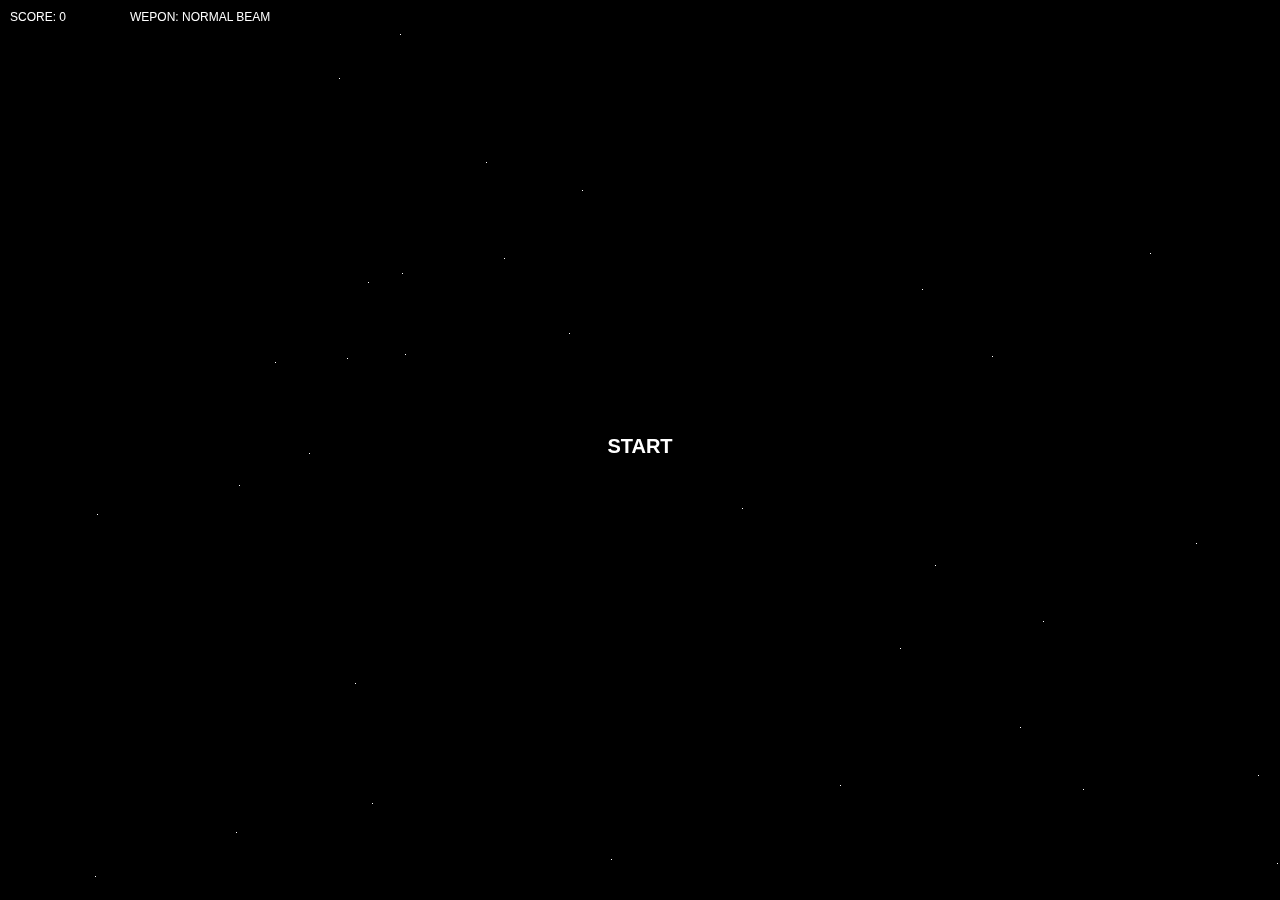
<file: astroid/index.html>
<!DOCTYPE html>
<html lang="en" >
<head>
  <meta charset="UTF-8">
  <title>CodePen - ASTEROIDS</title>
  <meta name="viewport" content="width=device-width, initial-scale=1, minimum-scale=1, maximum-scale=1, user-scalable=no"><link rel="stylesheet" href="./style.css">

</head>
<body>
<!-- partial:index.partial.html -->
<div id='container'>
    <canvas id='c'></canvas>
    <ul id='hud'>
        <li class='score'>SCORE: <span id='score'>0</span></li>
        <li>WEPON: <span id='wepon'>NORMAL BEAM</span></li>
    </ul>
    <div id='menu'>
        <h2 id='title'></h2>
        <div id='message'></div>
        <a href='#' id='start'>START</a>
    </div>
</div>
<!-- partial -->
  <script  src="./script.js"></script>
<!-- partial -->
</body>
</html>
</file>
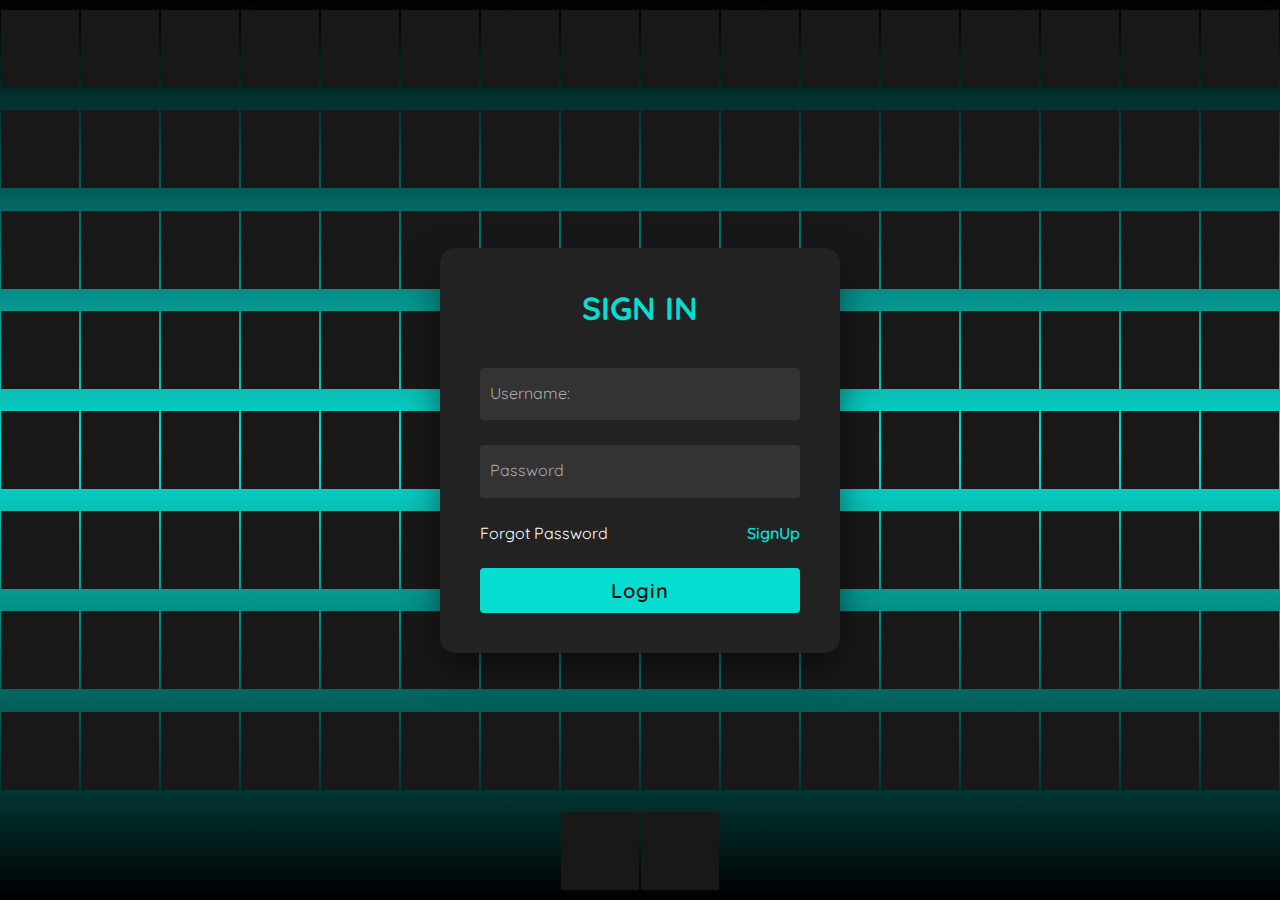
<file: login page/sign&login.html>
<!DOCTYPE html>
<html lang="en">
	<head>
		<meta charset="UTF-8">
		<meta http-equiv="X-UA-Compatible" content="IE=edge">
		<meta name="viewport" content="width=device-width,initial-scale=1.0">
		<link rel="stylesheet" type="text/css" href="sign&login.css">
		<title>Login Form</title>
		<h1>Login / SignUp</h1>
	</head>
	<body>
		<section>
			
			<span></span>
			<span></span>
			<span></span>
			<span></span>
			<span></span>
			<span></span>
			<span></span>
			<span></span>
			<span></span>
			<span></span>
			<span></span>
			<span></span>
			<span></span>
			<span></span>
			<span></span>
			<span></span>
			<span></span>
			<span></span>
			<span></span>
			<span></span>
			<span></span>
			<span></span>
			<span></span>
			<span></span>
			<span></span>
			<span></span>
			<span></span>
			<span></span>
			<span></span>
			<span></span>
			<span></span>
			<span></span>
			<span></span>
			<span></span>
			<span></span>
			<span></span>
			<span></span>
			<span></span>
			<span></span>
			<span></span>
			<span></span>
			<span></span>
			<span></span>
			<span></span>
			<span></span>
			<span></span>
			<span></span>
			<span></span>
			<span></span>
			<span></span>
			<span></span>
			<span></span>
			<span></span>
			<span></span>
			<span></span>
			<span></span>
			<span></span>
			<span></span>
			<span></span>
			<span></span>
			<span></span>
			<span></span>
			<span></span>
			<span></span>
			<span></span>
			<span></span>
			<span></span>
			<span></span>
			<span></span>
			<span></span>
			<span></span>
			<span></span>
			<span></span>
			<span></span>
			<span></span>
			<span></span>
			<span></span>
			<span></span>
			<span></span>
			<span></span>
			<span></span>
			<span></span>
			<span></span>
			<span></span>
			<span></span>
			<span></span>
			<span></span>
			<span></span>
			<span></span>
			<span></span>
			<span></span>
			<span></span>
			<span></span>
			<span></span>
			<span></span>
			<span></span>
			<span></span>
			<span></span>
			<span></span>
			<span></span>
			<span></span>
			<span></span>
			<span></span>
			<span></span>
			<span></span>
			<span></span>
			<span></span>
			<span></span>
			<span></span>
			<span></span>
			<span></span>
			<span></span>
			<span></span>
			<span></span>
			<span></span>
			<span></span>
			<span></span>
			<span></span>
			<span></span>
			<span></span>
			<span></span>
			<span></span>
			<span></span>
			<span></span>
			<span></span>
			<span></span>
			<span></span>
			<span></span>
			<span></span>
			<span></span>
			<div class="signin">
				<div class="content">
					<h2>Sign In</h2>
					<div class="form">
						<div class="inputBx">
							<input type="text" required>
							<i>Username: </i>
						</div>
						<div class="form">
						<div class="inputBx">
							<input type="password" required>
							<i>Password</i>
						</div>
						<div class="links">
							<a href="#">Forgot Password</a>
							<a href="signup.html">SignUp</a>
						</div>
						<div class="inputBx">
							<input type="submit" value="Login">
						</div>
					</div>
				</div>
			</div>
		</section>
	</body>
</file>
<file: astroid/style.css>
* {
    padding: 0;
    margin: 0;
}
body {
    background-color: #000000;
    color: #fff;
    font-size: 12px;
    font-family: Arial, Helvetica, sans-serif;
}
canvas {
    cursor: crosshair;
    position: absolute;
}

a {
    color: #fff;
    text-decoration: none;
    cursor: pointer;
}

#menu {
    position: absolute;
    top: 50%;
    margin-top: -45px;
    text-align: center;
    width: 100%;
}

#start {
    font-size: 20px;
    font-weight: bold;
}

#title {
    font-size: 24px;
    margin-bottom: 15px;
}

#message {
    font-size: 14px;
    margin-bottom: 30px;
}


#hud {
    position: absolute;
    top: 10px;
    left: 10px;
    list-style: none;
}

#menu, #hud {
    -moz-user-select: none;
    -webkit-user-select: none;
    -khtml-user-select: none;
}

#hud li.score {
    width: 120px;
    overflow: hidden;
}

#hud li {
    float: left;
    margin-right: 20px;
}
</file>
<file: login page/sign&login.css>
@import url("https://fonts.googleapis.com/css2?family=Quicksand:wght@300;400;500;600;700&display=swap");
*{
	margin: 0;
	padding: 0;
	box-sizing: border-box;
	font-family: 'Quicksand', sans-serif;
}
body{
	display: flex;
	justify-content: center;
	align-items: center;
	min-height: 100vh;
	background: #000;
}
section{
	position: absolute;
	width: 100vw;
	height: 100vh;
	display: flex;
	justify-content: center;
	align-items: center;
	gap: 2px;
	flex-wrap: wrap;
	overflow: hidden;
}
section::before{
	content: '';
	position: absolute;
	width: 100%;
	height: 100%;
	background: linear-gradient(#000,#08ddd2,#000);
	animation: animate 5s linear infinite;
}
@keyframes animate{
	0%
	{
		transform: translateY(-100%); 
	}
	100%
	{
		transform: translateY(100%);
	}
}
section span{
	position: relative;
	display: block;
	width: calc(6.25vw - 2px);
	height: calc(6.25vw - 2px);
	background: #181818;
	z-index: 2;
	transition: 1.5s;
}
section span:hover{
	background: #08ddd2;
	transition: 0s;
}
section .signin{
	position: absolute;
	width: 400px;
	background: #222;
	z-index: 1000;
	display: flex;
	justify-content: center;
	align-items: center;
	padding: 40px;
	border-radius: 15px;
	box-shadow: 0 15px 35px rgba(0,0,0,0.5);
}
section .signin .content{
	position: relative;
	width: 100%;
	display: flex;
	justify-content: center;
	align-items: center;
	flex-direction: column;
	gap: 40px;
}
section .signin .content h2{
	font-size: 2em;
	color: #08ddd2;
	text-transform: uppercase;
}
section .signin .content .form{
	width: 100%;
	display: flex;
	flex-direction: column;
	gap: 25px;
}
section .signin .content .form .inputBx{
	position: relative;
	width: 100%;
}
section .signin .content .form .inputBx input{
	position: relative;
	width: 100%;
	background: #333;
	border: none;
	outline: none;
	padding: 25px 10px 7.5px;
	border-radius: 4px;
	color: #fff;
	font-weight: 500;
	font-size: 1em;
}
section .signin .content .form .inputBx i{
	position: absolute;
	left: 0;
	padding: 15px 10px;
	font-style: normal;
	color: #aaa;
	transition: 0.5s;
	pointer-events: none;
}
.signin .content .form .inputBx input:focus ~ i,
.signin .content .form .inputBx input:focus ~ i{
	transform: translateY(-7.5px);
	font-size: 0.8em;
	color: #fff;
}
.signin .content .form .links{
	position: relative;
	width: 100%;
	display: flex;
	justify-content: space-between;
}
.signin .content .form .links a{
	color: #fff;
	text-decoration: none;
}
.signin .content .form .links a:nth-child(2){
	color: #08ddd2;
	font-weight: 600;
}
.signin .content .form .inputBx input[type="submit"]{
	padding: 10px;
	background: #08ddd2;
	color: #111;
	font-weight: 600;
	font-size: 1.25em;
	letter-spacing: 0.05em;
	cursor: pointer;
}
@media (max-width: 900px)
{
	section span
	{
		position: relative;
		display: block;
		width: calc(10vw - 2px);
		height: calc(10vw - 2px);
	}
}
@media (max-width: 600px)
{
	section span
	{
		position: relative;
		display: block;
		width: calc(20vw - 2px);
		height: calc(20vw - 2px);
	}
}
</file>
